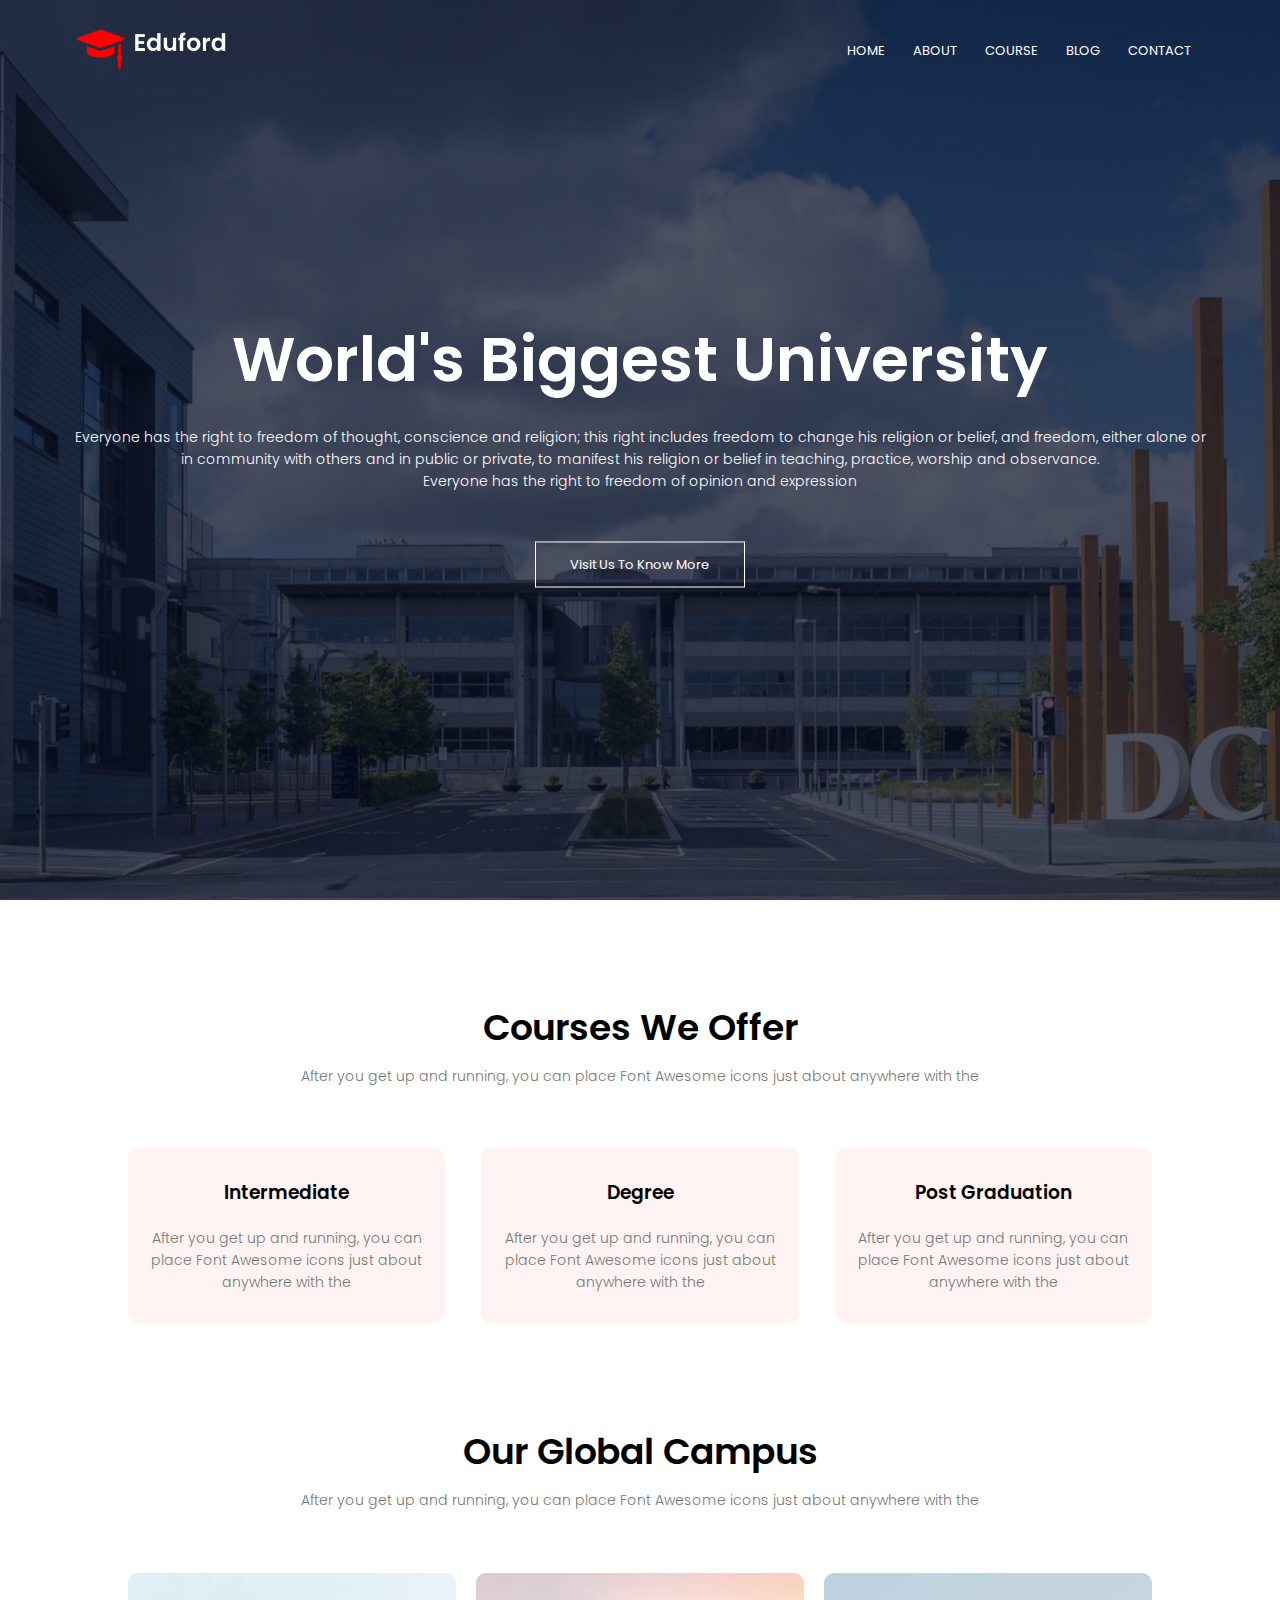
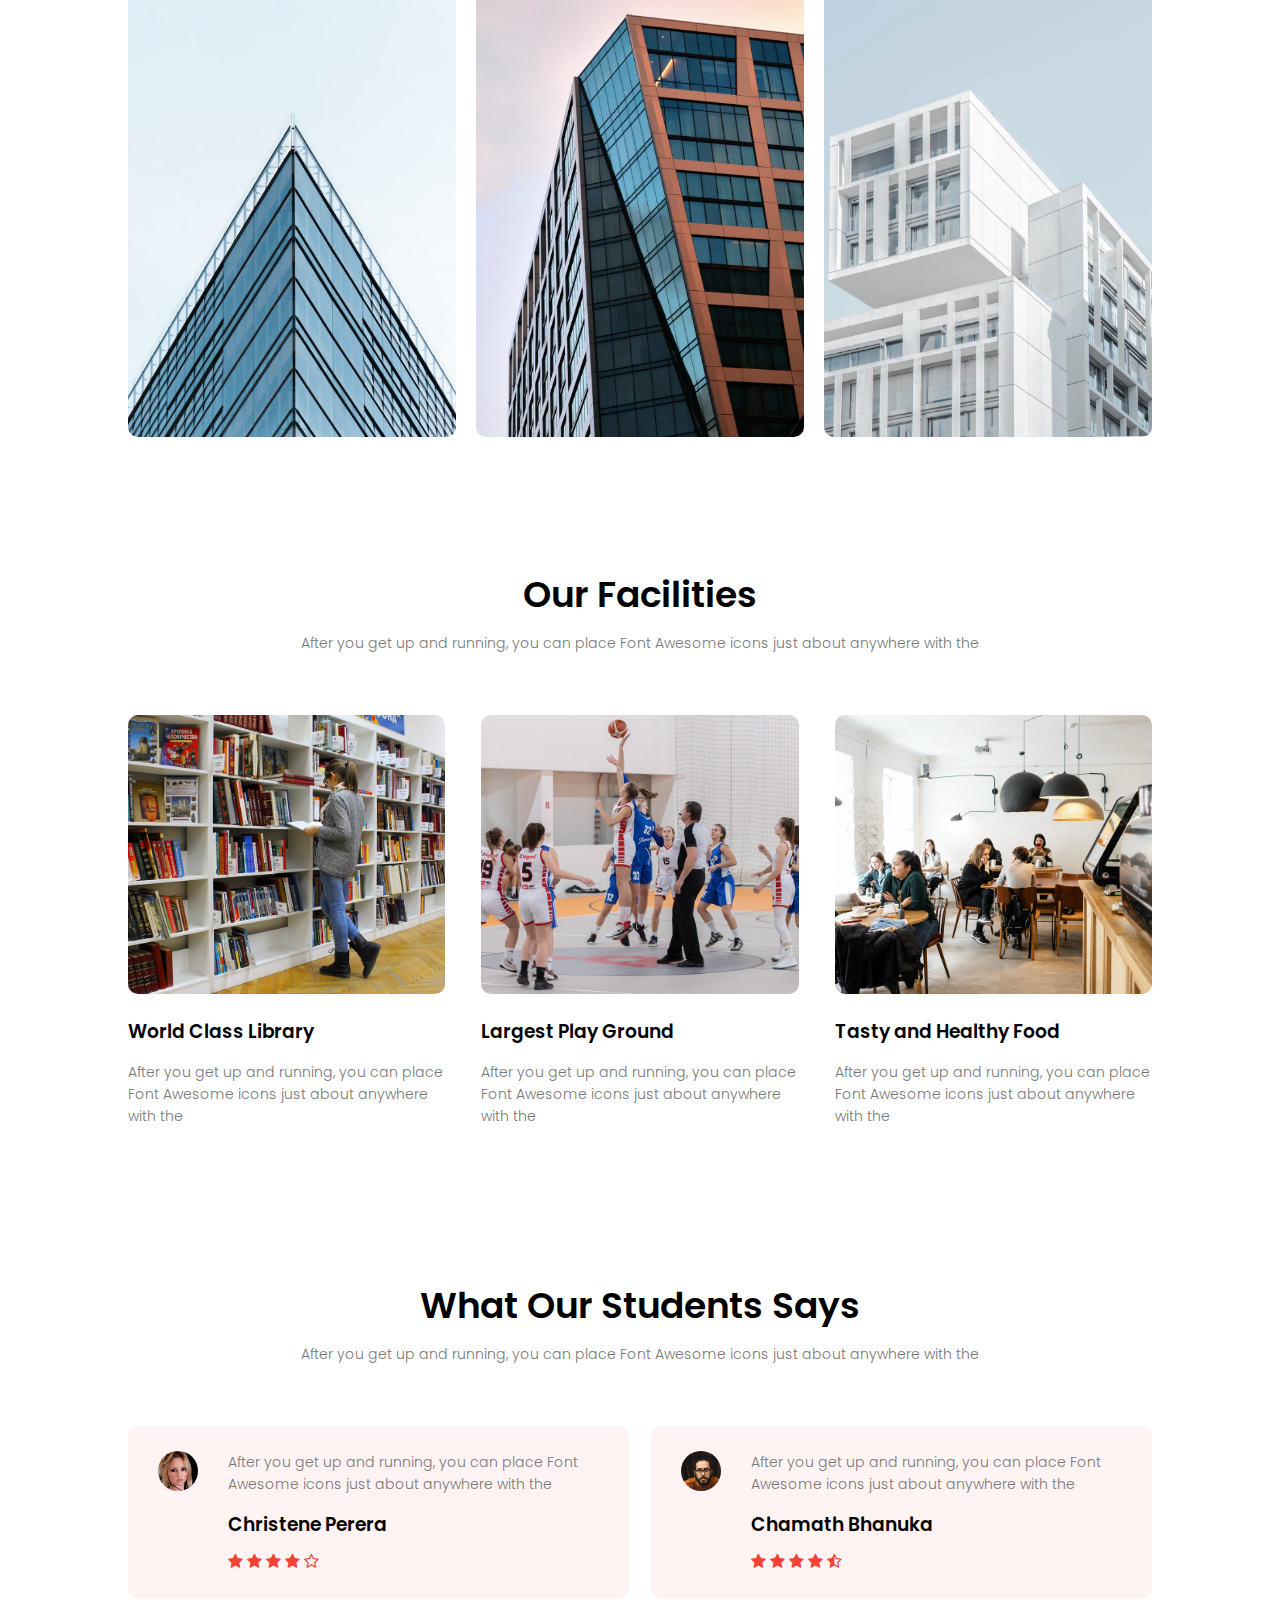
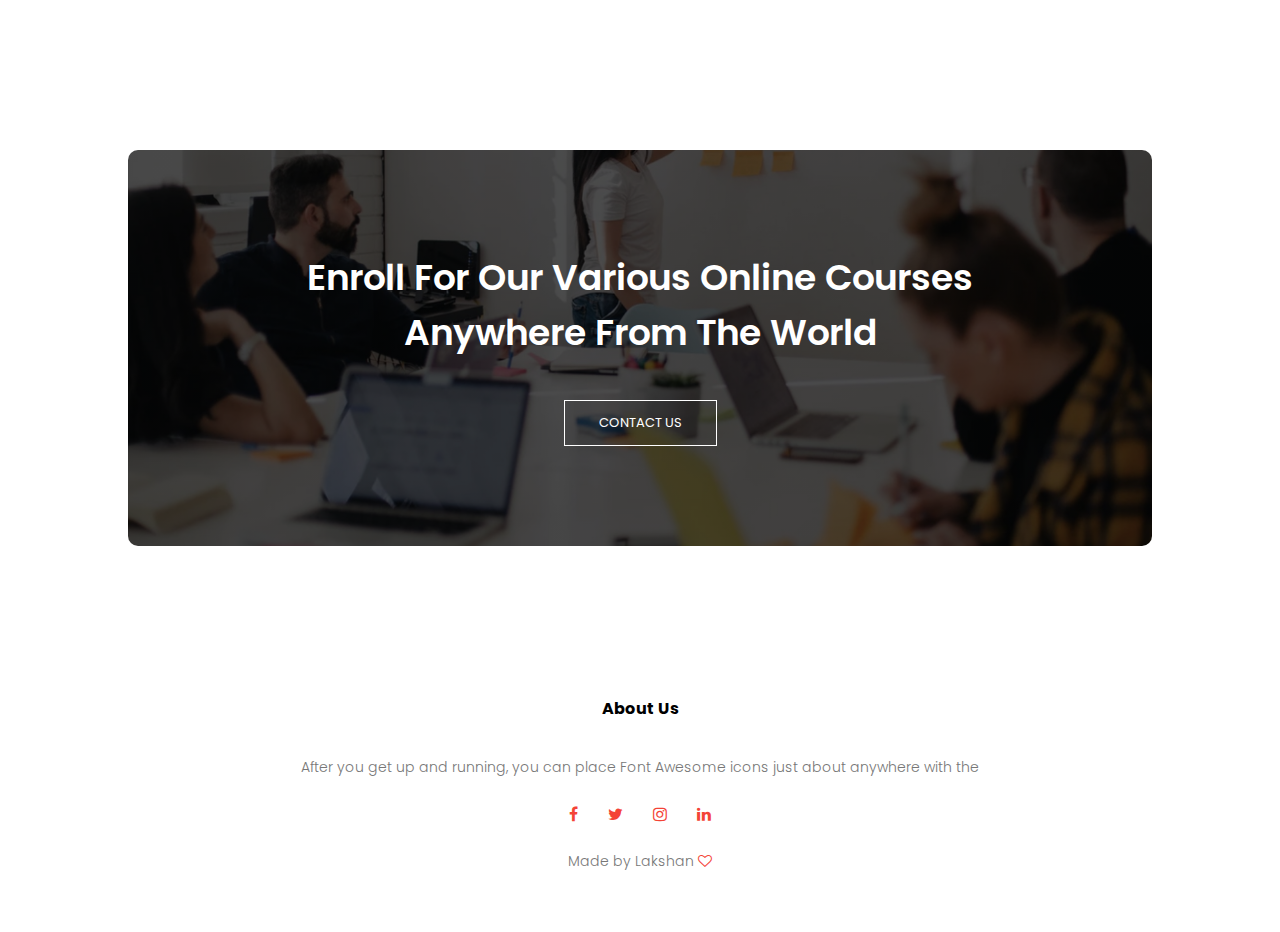
<file: index.html>
<!DOCTYPE html>
<html>
<head>

	<meata name ="viewport" content="with=device-width, initial-scale=1.0">
	<title>University Website Design - Easy Tutorials</title>
	<link rel="stylesheet" href="style.css">
	
	<link rel="preconnect" href="https://fonts.googleapis.com"><link rel="preconnect" href="https://fonts.gstatic.com" crossorigin><link href="https://fonts.googleapis.com/css2?family=Poppins:wght@100;200;300;400;600;700&display=swap" rel="stylesheet">
	
	<!---<link rel ="stylesheet" href="https://cdn.jsdelivr.net/npm/@fortawesome/fontawesome-free@6.2.1/css/fontawesome.min.css">--->
	
	<link rel="stylesheet" href="https://cdnjs.cloudflare.com/ajax/libs/font-awesome/4.7.0/css/font-awesome.min.css">
</head>
<body>

	<section class="header">
	
		<nav>
			
			<a href="index.html"><img src="images/logo.png"></a>
			<div class ="nav-links" id="navLinks">
			
			<i class="fa fa-times" onclick="hidemenu()" ></i>

				
				<ul>
				
					<li><a href="index.html">HOME</a></li>
					<li><a href="about.html">ABOUT</a></li>
					<li><a href="course.html">COURSE</a></li>
					<li><a href="blog.html">BLOG</a></li>
					<li><a href="contact.html">CONTACT</a></li>
				</ul>
			
			</div>
			
			<li class="fa fa-bars" onclick="showmenu()"></i>
			
			</nav>
			
			<div class="text-box">
			
				<h1>World's Biggest University</h1>
				<p>Everyone has the right to freedom of thought, conscience and religion; 
				this right includes freedom to change his religion or belief, and freedom, 
				either alone or in community with others and in public or private, 
				to manifest his religion or belief in teaching, practice, worship and observance. 
				<br>Everyone has the right to freedom of opinion and expression
				</p>
				
				<a href="" class="hero-btn">Visit Us To Know More</a>
			</div>
			
			

			
		
		
	</section>
	
<!------Course------->

<section class="course">

	<h1>Courses We Offer</h1>
	
	<p>After you get up and running, you can place Font Awesome icons just about anywhere with the</p>
	
	<div class="row">
		<div class ="course-col">
		
			<h3>Intermediate</h3>
			<p>After you get up and running, you can place Font Awesome icons just about anywhere with the</p>
		</div>
		
		<div class ="course-col">
		
			<h3>Degree</h3>
			<p>After you get up and running, you can place Font Awesome icons just about anywhere with the</p>
		</div>
		
		<div class ="course-col">
		
			<h3>Post Graduation</h3>
			<p>After you get up and running, you can place Font Awesome icons just about anywhere with the</p>
		</div>
		
	</div>

</section>	

<!---Campus------>

<section class="campus">

	<h1>Our Global Campus</h1>
	<p>After you get up and running, you can place Font Awesome icons just about anywhere with the</p>
	
	<div class="row">
		
		<div class="campus-col">
		
			<img src="images/london.png">
			
			<div class="layer">
			
				<h3>LONDON</h3>
			</div>
		</div>
		
		<div class="campus-col">
		
			<img src="images/newyork.png">
			
			<div class="layer">
			
				<h3>NewYork</h3>
			</div>
		</div>
		
		<div class="campus-col">
		
			<img src="images/washington.png">
			
			<div class="layer">
			
				<h3>WASHIGTON</h3>
			</div>
		</div>
		
	
	</div>


</section>

<!------Facilities------->

<section class="facilities">

	<h1>Our Facilities</h1>
	<p>After you get up and running, you can place Font Awesome icons just about anywhere with the</p>
	
	<div class="row">
		
		<div class="facilities-col">
		
			<img src="images/library.png">
			<h3>World Class Library</h3>
			<p>After you get up and running, you can place Font Awesome icons just about anywhere with the</p>
	
		</div>
		
		<div class="facilities-col">
		
			<img src="images/basketball.png">
			<h3>Largest Play Ground</h3>
			<p>After you get up and running, you can place Font Awesome icons just about anywhere with the</p>
	
		</div>
		
		<div class="facilities-col">
		
			<img src="images/cafeteria.png">
			<h3>Tasty and Healthy Food</h3>
			<p>After you get up and running, you can place Font Awesome icons just about anywhere with the</p>
	
		</div>
	</div>
	

</section>


<!----testimonials------->

<section class="testimonials">
	
	<h1>What Our Students Says</h1>
	<p>After you get up and running, you can place Font Awesome icons just about anywhere with the</p>

	<div class="row">
	
		<div class="testimonials-col">
		
			<img src="images/user1.jpg">
			<div>
			
				<p>After you get up and running, you can place Font Awesome icons just about anywhere with the</p>
				<h3>Christene Perera</h3>
				<i class="fa fa-star"></i>
				<i class="fa fa-star"></i>
				<i class="fa fa-star"></i>
				<i class="fa fa-star"></i>
				<i class="fa fa-star-o"></i>
				
				

			
			</div>
		
		</div>
		
		
		<div class="testimonials-col">
		
			<img src="images/user2.jpg">
			<div>
			
				<p>After you get up and running, you can place Font Awesome icons just about anywhere with the</p>
				<h3>Chamath Bhanuka</h3>
				<i class="fa fa-star"></i>
				<i class="fa fa-star"></i>
				<i class="fa fa-star"></i>
				<i class="fa fa-star"></i>
				<i class="fa fa-star-half-o"></i>

			
			</div>
		
		</div>
	</div>


</section>


<!----Call To Action-------->

<section class="cta">

	<h1>Enroll For Our Various Online Courses<br> Anywhere From The World</h1>
	<a href="" class="hero-btn">CONTACT US</a>
</section>


<!----Footer---->

<section class="footer">

	<h4>About Us</h4>
	<p>After you get up and running, you can place Font Awesome icons just about anywhere with the</p>

	<div class="icons">
	
		<i class="fa fa-facebook"></i>
		<i class="fa fa-twitter"></i>
		<i class="fa fa-instagram"></i>
		<i class="fa fa-linkedin"></i>
		
	
	</div>
	
	<p>Made by Lakshan <i class="fa fa-heart-o"></i> <p> 
</section>
<!-------JavaScript for Toggle Menu------>
<script>

	var navLinks= document.getElementById("navLinks");
	
	function showMenu(){
		
		navLinks.style.right="0";
	}
	
	function hideMenu(){
	
		navLinks.style.right="-200px";
	
	}
</script>

</body>

</html>
</file>
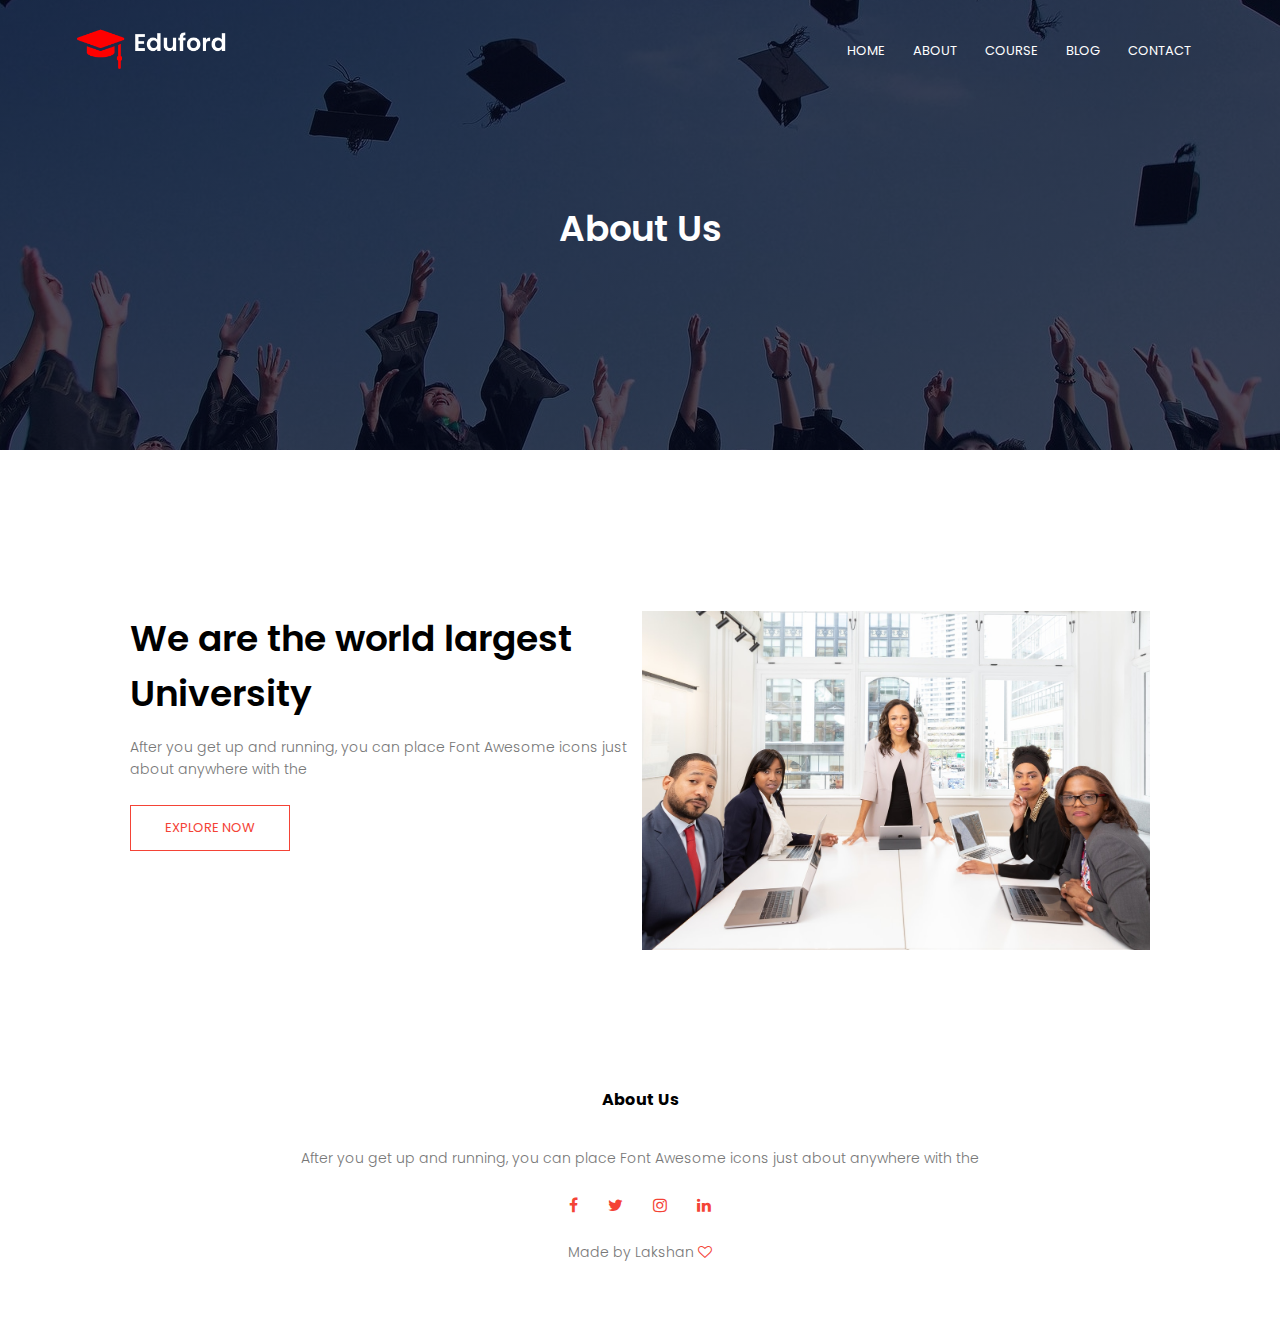
<file: about.html>
<!DOCTYPE html>
<html>
<head>

	<meata name ="viewport" content="with=device-width, initial-scale=1.0">
	<title>University Website Design - Easy Tutorials</title>
	<link rel="stylesheet" href="style.css">
	
	<link rel="preconnect" href="https://fonts.googleapis.com"><link rel="preconnect" href="https://fonts.gstatic.com" crossorigin><link href="https://fonts.googleapis.com/css2?family=Poppins:wght@100;200;300;400;600;700&display=swap" rel="stylesheet">
	
	<!---<link rel ="stylesheet" href="https://cdn.jsdelivr.net/npm/@fortawesome/fontawesome-free@6.2.1/css/fontawesome.min.css">--->
	
	<link rel="stylesheet" href="https://cdnjs.cloudflare.com/ajax/libs/font-awesome/4.7.0/css/font-awesome.min.css">
</head>
<body>

	<section class="sub-header">
	
		<nav>
			
			<a href="index.html"><img src="images/logo.png"></a>
			<div class ="nav-links" id="navLinks">
			
			<i class="fa fa-times" onclick="hidemenu()" ></i>

				
				<ul>
				
					<li><a href="index.html">HOME</a></li>
					<li><a href="about.html">ABOUT</a></li>
					<li><a href="course.html">COURSE</a></li>
					<li><a href="blog.html">BLOG</a></li>
					<li><a href="contact.html">CONTACT</a></li>
				</ul>
			
			<div>
			
			<li class="fa fa-bars" onclick="showmenu()"></i>
			
			</nav>
			
			<h1>About Us</h1>
			
			

			
		
		
	</section>
	
<!-----About Us Content----->

<section class="about-us">

	<div class="row">
	
		<div class="about-col">
		
			<h1>We are the world largest University</h1>
			<p>After you get up and running, you can place Font Awesome icons just about anywhere with the</p>
			<a href="" class="hero-btn red-btn">EXPLORE NOW</a>
		
		</div>
		<div class="about-col">
		
			<img src="images/about.jpg">
			
		</div>
	
	</div>

</section>




<!----Footer---->

<section class="footer">

	<h4>About Us</h4>
	<p>After you get up and running, you can place Font Awesome icons just about anywhere with the</p>

	<div class="icons">
	
		<i class="fa fa-facebook"></i>
		<i class="fa fa-twitter"></i>
		<i class="fa fa-instagram"></i>
		<i class="fa fa-linkedin"></i>
		
	
	</div>
	
	<p>Made by Lakshan <i class="fa fa-heart-o"></i> <p> 
</section>
<!-------JavaScript for Toggle Menu------>
<script>

	var navLinks= document.getElementById("navLinks");
	
	function showMenu(){
		
		navLinks.style.right="0";
	}
	
	function hideMenu(){
	
		navLinks.style.right="-200px";
	
	}
</script>

</body>

</html>
</file>
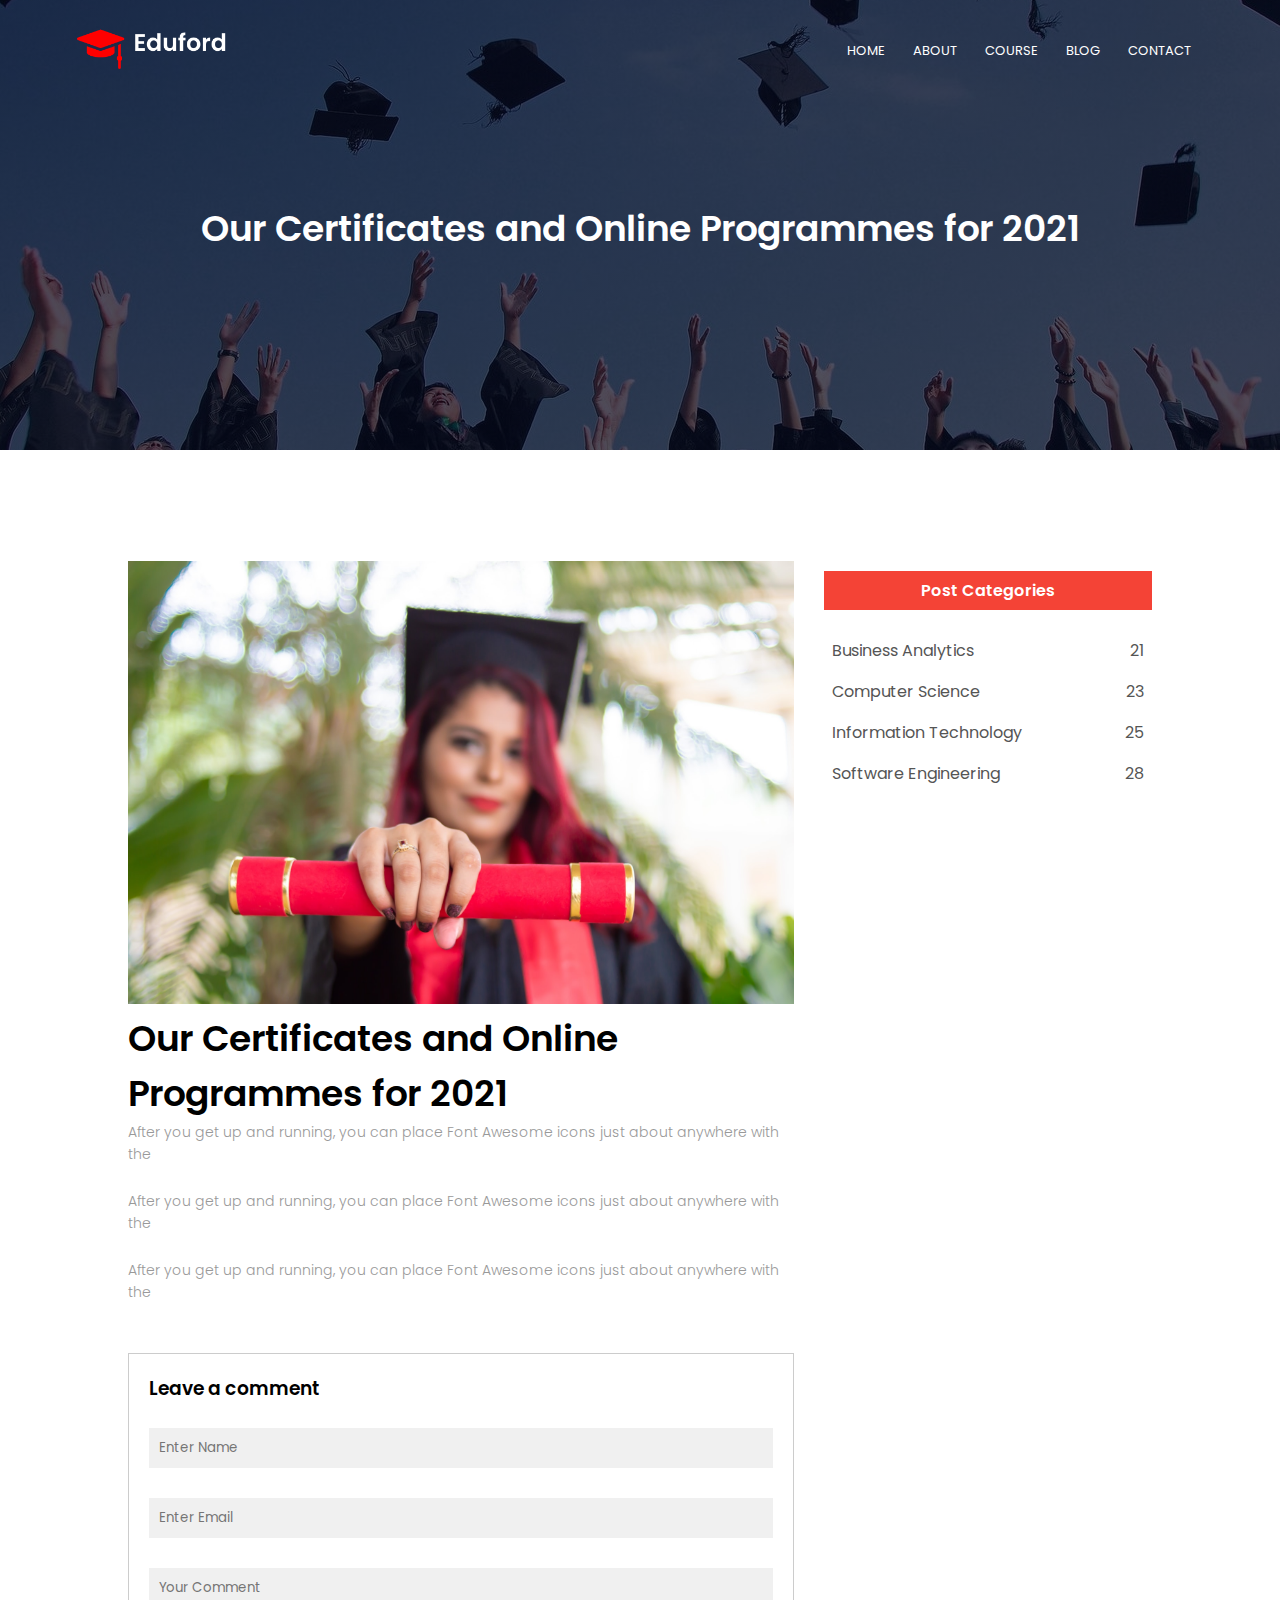
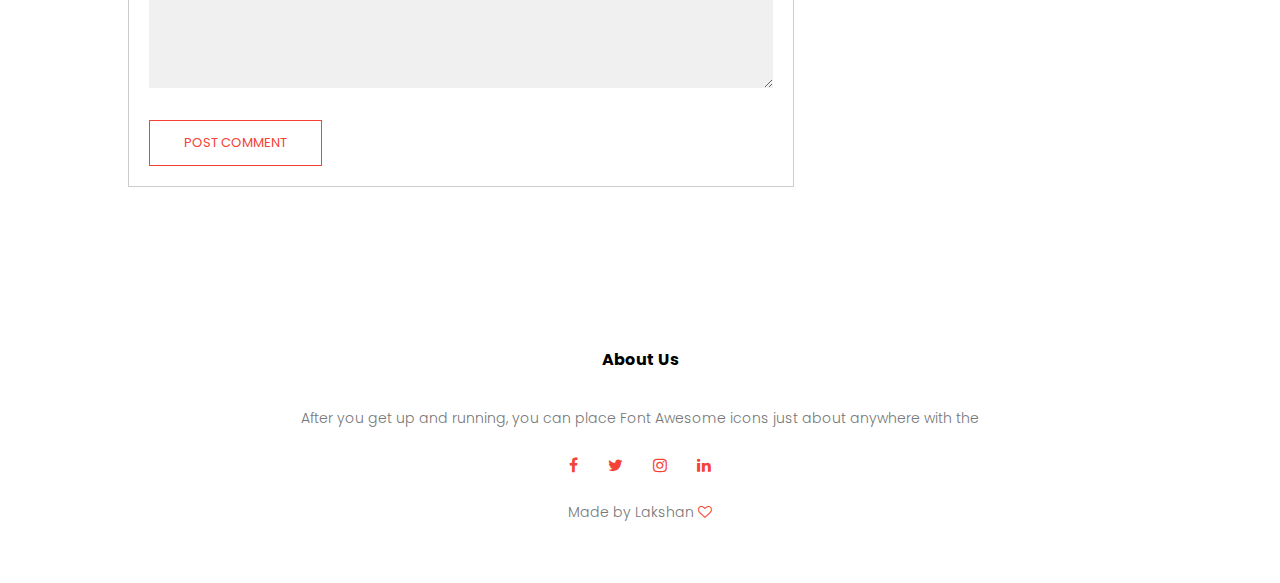
<file: blog.html>
<!DOCTYPE html>
<html>
<head>

	<meata name ="viewport" content="with=device-width, initial-scale=1.0">
	<title>University Website Design - Easy Tutorials</title>
	<link rel="stylesheet" href="style.css">
	
	<link rel="preconnect" href="https://fonts.googleapis.com"><link rel="preconnect" href="https://fonts.gstatic.com" crossorigin><link href="https://fonts.googleapis.com/css2?family=Poppins:wght@100;200;300;400;600;700&display=swap" rel="stylesheet">
	
	<!---<link rel ="stylesheet" href="https://cdn.jsdelivr.net/npm/@fortawesome/fontawesome-free@6.2.1/css/fontawesome.min.css">--->
	
	<link rel="stylesheet" href="https://cdnjs.cloudflare.com/ajax/libs/font-awesome/4.7.0/css/font-awesome.min.css">
</head>
<body>

	<section class="sub-header">
	
		<nav>
			
			<a href="index.html"><img src="images/logo.png"></a>
			<div class ="nav-links" id="navLinks">
			
			<i class="fa fa-times" onclick="hidemenu()" ></i>

				
				<ul>
				
					<li><a href="index.html">HOME</a></li>
					<li><a href="about.html">ABOUT</a></li>
					<li><a href="course.html">COURSE</a></li>
					<li><a href="blog.html">BLOG</a></li>
					<li><a href="contact.html">CONTACT</a></li>
				</ul>
			
			<div>
			
			<li class="fa fa-bars" onclick="showmenu()"></i>
			
			</nav>
			
			<h1>Our Certificates and Online Programmes for 2021</h1>
			
			

			
		
		
	</section>
	
<!-----Course----->


<!-----Blog Page Content-------->

<section class="blog-content">

	<div class="row">
	
		<div class="blog-left">
		
			<img src="images/certificate.jpg">
			<h1>Our Certificates and Online Programmes for 2021</h1>
			<p>After you get up and running, you can place Font Awesome icons just about anywhere with the</p>
			<br>
			<p>After you get up and running, you can place Font Awesome icons just about anywhere with the</p>
			<br>
			<p>After you get up and running, you can place Font Awesome icons just about anywhere with the</p>
			
			<div class="comment-box">
			
				<h3>Leave a comment</h3>
				
				<form class="comment-form">
				
					<input type="text" placeholder="Enter Name">
					<input type="email" placeholder="Enter Email">
					<textarea rows="5" placeholder="Your Comment"></textarea>
					<button type="submit" class="hero-btn red-btn">POST COMMENT</button>
					
					
				</form>
			
			</div>
		</div>
		<div class="blog-right">
		
			<h3>Post Categories</h3>
			
			<div>
			
				<span>Business Analytics</span>
				<span>21</span>
			</div>
			
			<div>
			
				<span>Computer Science</span>
				<span>23</span>
			</div>
			
			<div>
			
				<span>Information Technology</span>
				<span>25</span>
			</div>
			
			<div>
			
				<span>Software Engineering</span>
				<span>28</span>
			</div>
		
		</div>
	
	</div>

</section>






<!----Footer---->

<section class="footer">

	<h4>About Us</h4>
	<p>After you get up and running, you can place Font Awesome icons just about anywhere with the</p>

	<div class="icons">
	
		<i class="fa fa-facebook"></i>
		<i class="fa fa-twitter"></i>
		<i class="fa fa-instagram"></i>
		<i class="fa fa-linkedin"></i>
		
	
	</div>
	
	<p>Made by Lakshan <i class="fa fa-heart-o"></i> <p> 
</section>
<!-------JavaScript for Toggle Menu------>
<script>

	var navLinks= document.getElementById("navLinks");
	
	function showMenu(){
		
		navLinks.style.right="0";
	}
	
	function hideMenu(){
	
		navLinks.style.right="-200px";
	
	}
</script>

</body>

</html>
</file>
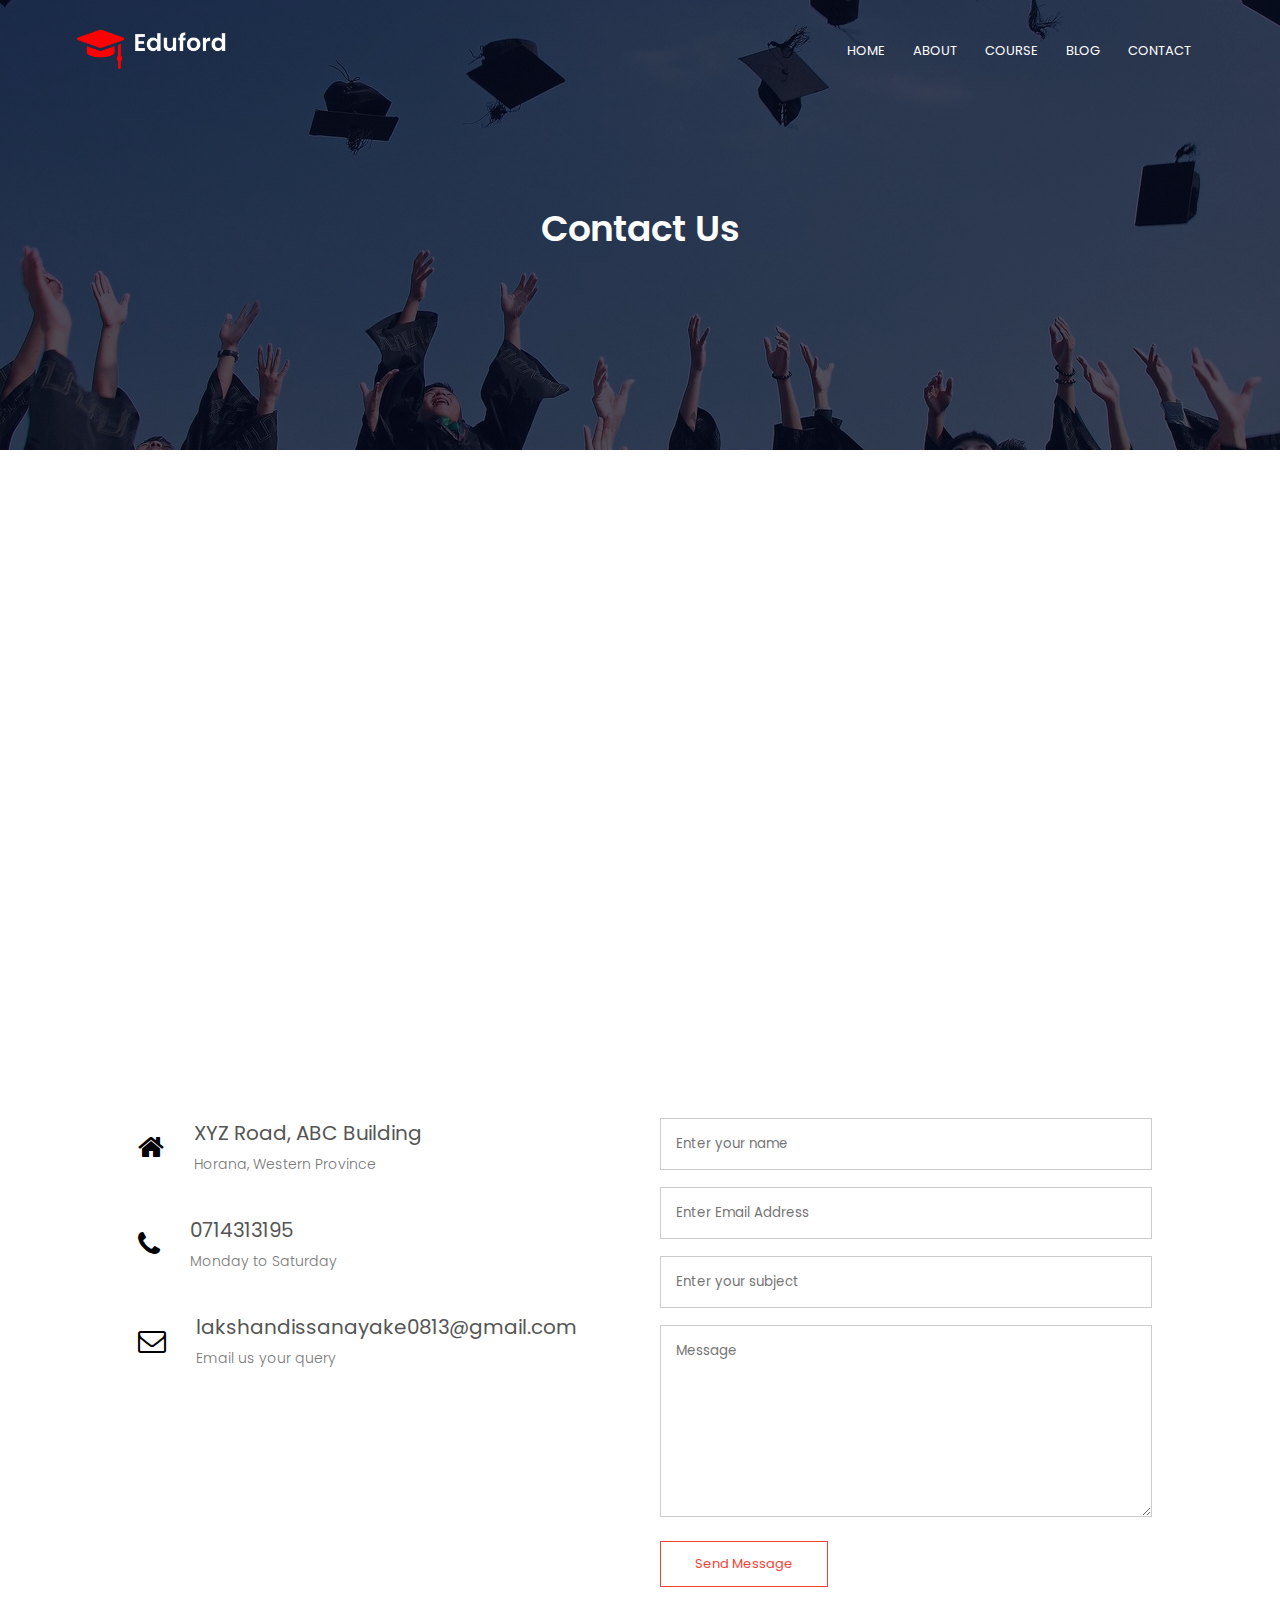
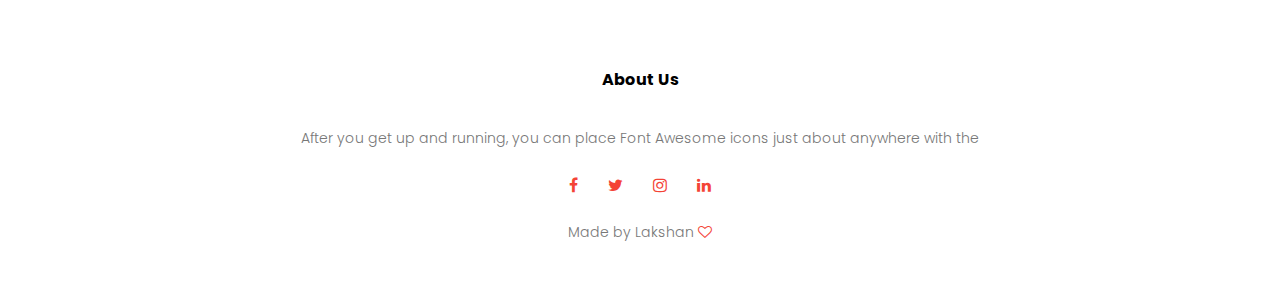
<file: contact.html>
<!DOCTYPE html>
<html>
<head>

	<meata name ="viewport" content="with=device-width, initial-scale=1.0">
	<title>University Website Design - Easy Tutorials</title>
	<link rel="stylesheet" href="style.css">
	
	<link rel="preconnect" href="https://fonts.googleapis.com"><link rel="preconnect" href="https://fonts.gstatic.com" crossorigin><link href="https://fonts.googleapis.com/css2?family=Poppins:wght@100;200;300;400;600;700&display=swap" rel="stylesheet">
	
	<!---<link rel ="stylesheet" href="https://cdn.jsdelivr.net/npm/@fortawesome/fontawesome-free@6.2.1/css/fontawesome.min.css">--->
	
	<link rel="stylesheet" href="https://cdnjs.cloudflare.com/ajax/libs/font-awesome/4.7.0/css/font-awesome.min.css">
</head>
<body>

	<section class="sub-header">
	
		<nav>
			
			<a href="index.html"><img src="images/logo.png"></a>
			<div class ="nav-links" id="navLinks">
			
			<i class="fa fa-times" onclick="hidemenu()" ></i>

				
				<ul>
				
					<li><a href="index.html">HOME</a></li>
					<li><a href="about.html">ABOUT</a></li>
					<li><a href="course.html">COURSE</a></li>
					<li><a href="blog.html">BLOG</a></li>
					<li><a href="contact.html">CONTACT</a></li>
				</ul>
			
			<div>
			
			<li class="fa fa-bars" onclick="showmenu()"></i>
			
			</nav>
			
			<h1>Contact Us</h1>
			
			

			
		
		
	</section>
	
<!-----Contact Us Content----->

<section class="location">


	<iframe src="https://www.google.com/maps/embed?pb=!1m18!1m12!1m3!1d3962.471825120684!2d80.07817521419396!3d6.712128722805281!2m3!1f0!2f0!3f0!3m2!1i1024!2i768!4f13.1!3m3!1m2!1s0x3ae24b3f59f8dfaf%3A0x77e2606a05dc8e2e!2s11th%20Ln%2C%20Horana!5e0!3m2!1sen!2slk!4v1673349145531!5m2!1sen!2slk" width="600" height="450" style="border:0;" allowfullscreen="" loading="lazy" referrerpolicy="no-referrer-when-downgrade"></iframe>

	


</section>


<section class="contact-us">

	<div class="row">
	
		<div class="contact-col">
		
		<div>	
				<i class="fa fa-home"></i>
			
				<span>
				
					<h5>XYZ Road, ABC Building</h5>
					<p>Horana, Western Province</p>
			
				</span>
		</div>


		<div>	
				<i class="fa fa-phone"></i>
			
				<span>
				
					<h5>0714313195</h5>
					<p>Monday to Saturday</p>
			
				</span>
		</div>


		<div>	
				<i class="fa fa-envelope-o"></i>
			
				<span>
				
					<h5>lakshandissanayake0813@gmail.com</h5>
					<p>Email us your query</p>
			
				</span>
		</div>	
			
			
		
		</div>
		<div class="contact-col">
		
			<form action="form-handler.php" method="post">
				
				<input type="text" name="name" placeholder="Enter your name" required>
				<input type="email" name="email"  placeholder="Enter Email Address" required>
				<input type="text" name="subject" placeholder="Enter your subject" required>
				<textarea rows="8" name="message"  placeholder="Message" required></textarea>
				<button type="submit" class="hero-btn red-btn">Send Message</button>
			
			</form>
			
		
		</div>
	
	</div>

</section>




<!----Footer---->

<section class="footer">

	<h4>About Us</h4>
	<p>After you get up and running, you can place Font Awesome icons just about anywhere with the</p>

	<div class="icons">
	
		<i class="fa fa-facebook"></i>
		<i class="fa fa-twitter"></i>
		<i class="fa fa-instagram"></i>
		<i class="fa fa-linkedin"></i>
		
	
	</div>
	
	<p>Made by Lakshan <i class="fa fa-heart-o"></i> <p> 
</section>
<!-------JavaScript for Toggle Menu------>
<script>

	var navLinks= document.getElementById("navLinks");
	
	function showMenu(){
		
		navLinks.style.right="0";
	}
	
	function hideMenu(){
	
		navLinks.style.right="-200px";
	
	}
</script>

</body>

</html>
</file>
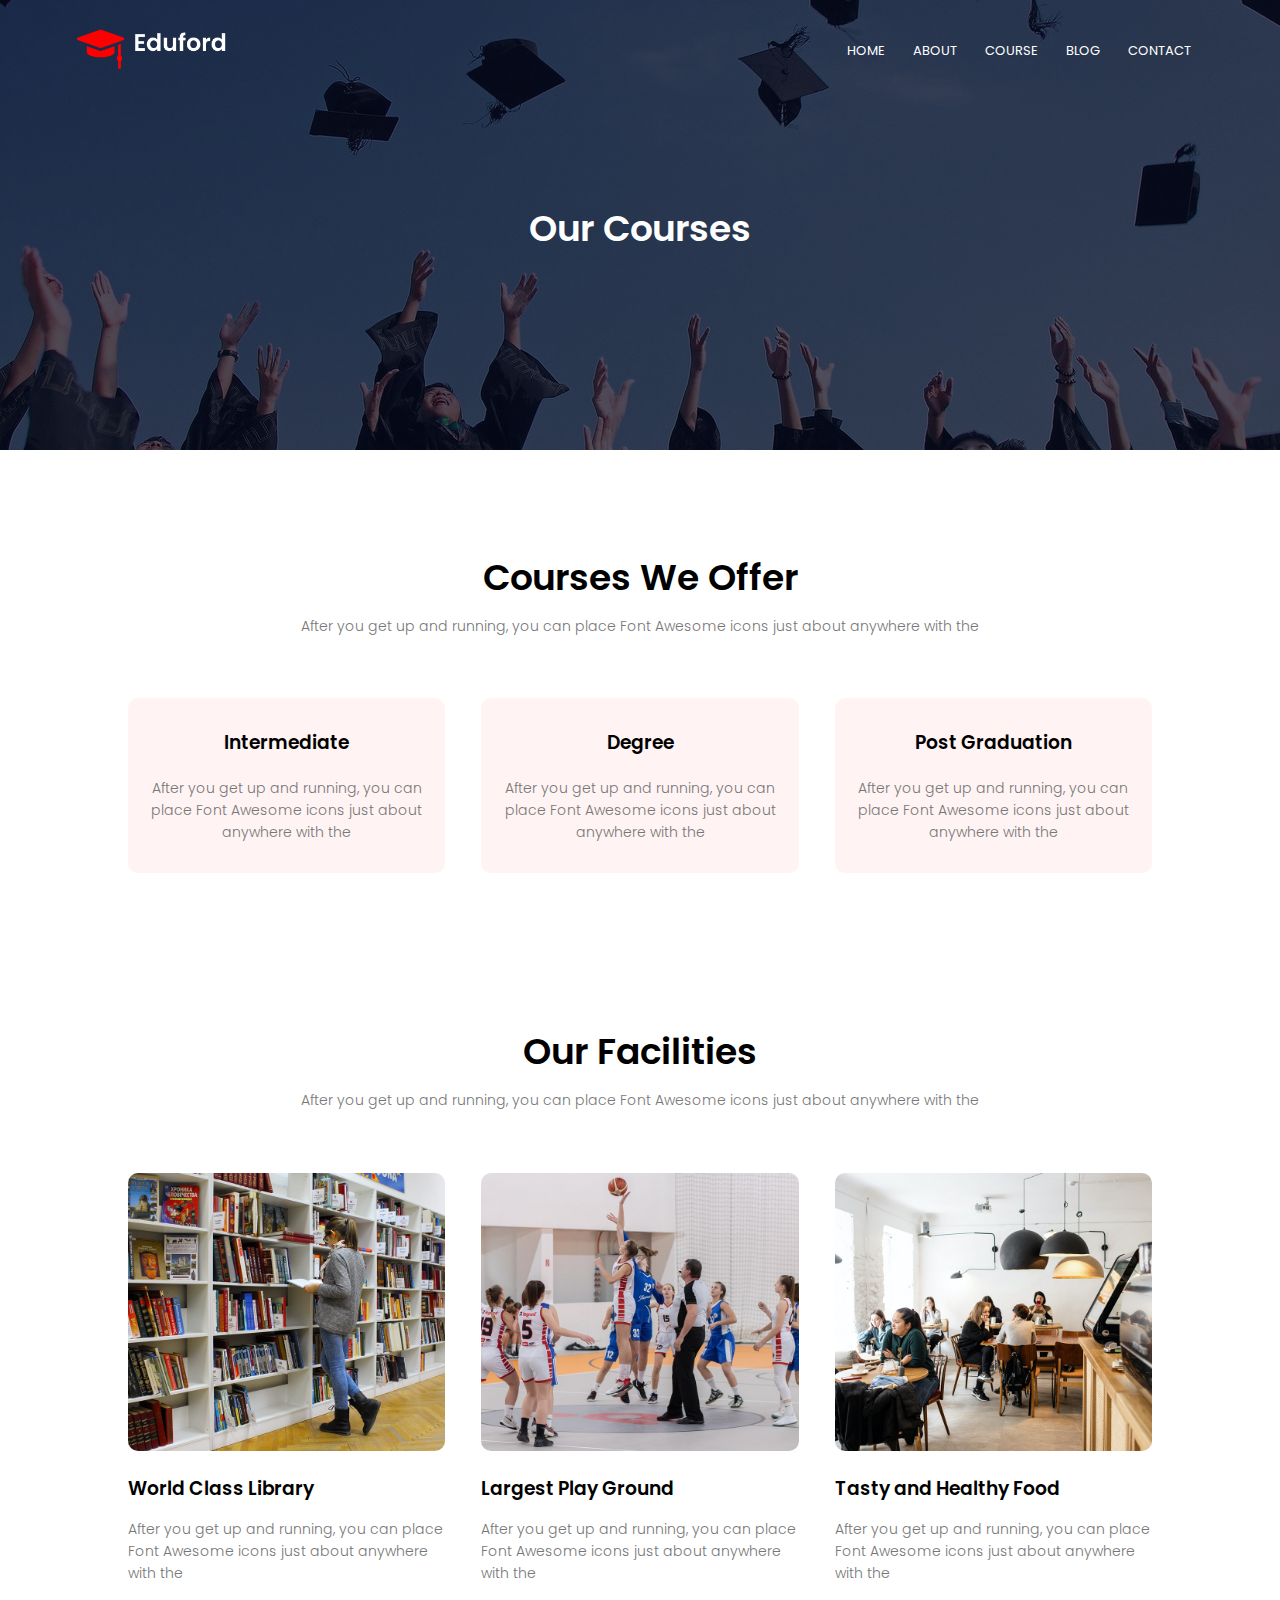
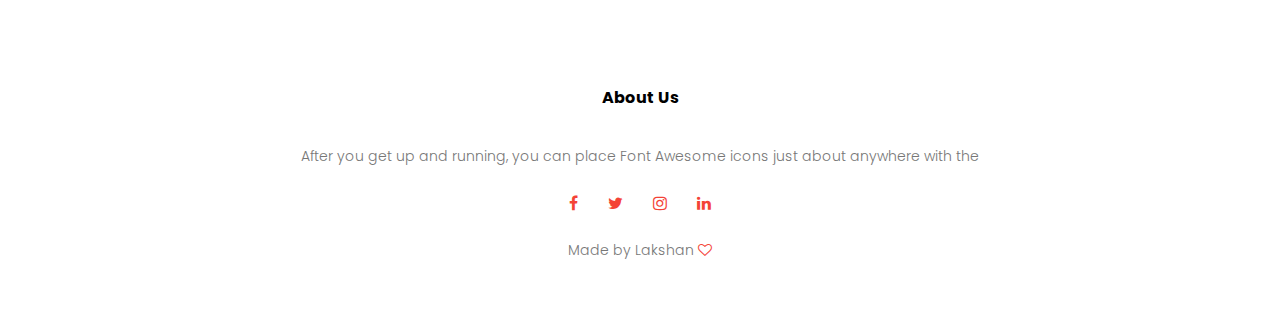
<file: course.html>
<!DOCTYPE html>
<html>
<head>

	<meata name ="viewport" content="with=device-width, initial-scale=1.0">
	<title>University Website Design - Easy Tutorials</title>
	<link rel="stylesheet" href="style.css">
	
	<link rel="preconnect" href="https://fonts.googleapis.com"><link rel="preconnect" href="https://fonts.gstatic.com" crossorigin><link href="https://fonts.googleapis.com/css2?family=Poppins:wght@100;200;300;400;600;700&display=swap" rel="stylesheet">
	
	<!---<link rel ="stylesheet" href="https://cdn.jsdelivr.net/npm/@fortawesome/fontawesome-free@6.2.1/css/fontawesome.min.css">--->
	
	<link rel="stylesheet" href="https://cdnjs.cloudflare.com/ajax/libs/font-awesome/4.7.0/css/font-awesome.min.css">
</head>
<body>

	<section class="sub-header">
	
		<nav>
			
			<a href="index.html"><img src="images/logo.png"></a>
			<div class ="nav-links" id="navLinks">
			
			<i class="fa fa-times" onclick="hidemenu()" ></i>

				
				<ul>
				
					<li><a href="index.html">HOME</a></li>
					<li><a href="about.html">ABOUT</a></li>
					<li><a href="course.html">COURSE</a></li>
					<li><a href="blog.html">BLOG</a></li>
					<li><a href="contact.html">CONTACT</a></li>
				</ul>
			
			<div>
			
			<li class="fa fa-bars" onclick="showmenu()"></i>
			
			</nav>
			
			<h1>Our Courses</h1>
			
			

			
		
		
	</section>
	
<!-----Course----->

<section class="course">

	<h1>Courses We Offer</h1>
	
	<p>After you get up and running, you can place Font Awesome icons just about anywhere with the</p>
	
	<div class="row">
		<div class ="course-col">
		
			<h3>Intermediate</h3>
			<p>After you get up and running, you can place Font Awesome icons just about anywhere with the</p>
		</div>
		
		<div class ="course-col">
		
			<h3>Degree</h3>
			<p>After you get up and running, you can place Font Awesome icons just about anywhere with the</p>
		</div>
		
		<div class ="course-col">
		
			<h3>Post Graduation</h3>
			<p>After you get up and running, you can place Font Awesome icons just about anywhere with the</p>
		</div>
		
	</div>

</section>	

<!-----Facilities-------->

<section class="facilities">

	<h1>Our Facilities</h1>
	<p>After you get up and running, you can place Font Awesome icons just about anywhere with the</p>
	
	<div class="row">
		
		<div class="facilities-col">
		
			<img src="images/library.png">
			<h3>World Class Library</h3>
			<p>After you get up and running, you can place Font Awesome icons just about anywhere with the</p>
	
		</div>
		
		<div class="facilities-col">
		
			<img src="images/basketball.png">
			<h3>Largest Play Ground</h3>
			<p>After you get up and running, you can place Font Awesome icons just about anywhere with the</p>
	
		</div>
		
		<div class="facilities-col">
		
			<img src="images/cafeteria.png">
			<h3>Tasty and Healthy Food</h3>
			<p>After you get up and running, you can place Font Awesome icons just about anywhere with the</p>
	
		</div>
	</div>
	

</section>





<!----Footer---->

<section class="footer">

	<h4>About Us</h4>
	<p>After you get up and running, you can place Font Awesome icons just about anywhere with the</p>

	<div class="icons">
	
		<i class="fa fa-facebook"></i>
		<i class="fa fa-twitter"></i>
		<i class="fa fa-instagram"></i>
		<i class="fa fa-linkedin"></i>
		
	
	</div>
	
	<p>Made by Lakshan <i class="fa fa-heart-o"></i> <p> 
</section>
<!-------JavaScript for Toggle Menu------>
<script>

	var navLinks= document.getElementById("navLinks");
	
	function showMenu(){
		
		navLinks.style.right="0";
	}
	
	function hideMenu(){
	
		navLinks.style.right="-200px";
	
	}
</script>

</body>

</html>
</file>
<file: style.css>
*{
	
	margin: 0;
	padding: 0;
	font-family: 'Poppins', sans-serif;
	
}

.header{
	
	min-height:100vh;
	width:100%;
	background-image:linear-gradient(rgba(4,9,30,0.7), rgba(4,9,30,0.7)),url(images/banner.png);
	background-position: center;
	background-size:cover;
	position:relative;
}

nav{
	
	display:flex;
	padding:2% 6%;
	justify-content:space-between;
	align-items:center;
	
}

nav img{
	
	width:150px;
	
}

.nav-links{
	
	flex:1;
	text-align:right;
}

.nav-links ul li{
	
	list-style:none;
	display:inline-block;
	padding:8px 12px;
	position:relative;
}

.nav-links ul li a{
	
	color: #fff;
	text-decoration:none;
	font-size:13px;
}

.nav-links ul li::after{
	
	content:'';
	width: 0%;
	height:2px;
	background:#f44336;
	display:block;
	margin:auto;
	transition:0.5s;
}

.nav-links ul li:hover::after{
	
	width:100%;
	
}

.text-box{
	
	width:90%;
	color:#fff;
	position:absolute;
	top:50%;
	left:50%;
	transform:translate(-50%, -50%);
	text-align:center;
	
}

.text-box h1{
	
	font-size: 62px;
	
}

.text-box p{
	
	margin:10px 0 40px;
	font-size:14px;
	color:#fff;
}

.hero-btn{
	
	display:inline-block;
	text-decoration:none;
	color:#fff;
	border:1px solid #fff;
	padding:12px 34px;
	font-size:13px;
	background:transparent;
	position:relative;
	cursor:pointer;
}

.hero-btn:hover{
	
	border:1px solid #f44336;
	background:#f44336;
}

nav .fa{
	
	display:none;
}

@media(max-width: 700px){
	
	.text-box h1{
	
	font-size: 20px;
	}
	
	.nav-links ul li{
		
		display:block;
	}
	
	.nav-links{
		
		position:fixed;
		background:#f44336;
		height:100vh;
		width:200px;
		top:0;
		right:-200px;
		text-align:left;
		z-index:2;
		transition:1s;
		
		nav .fa{
			
			display:block;
			color:#fff;
			margin:10px;
			font-size:22px;
			cursor:pointer;
			
		}
		
		.nav-links ul{
			
			padding:30px;
			
		}
	}
	

}

/* ---course----*/

.course{
	
	
	width:80%;
	margin:auto;
	text-align:center;
	padding-top:100px;
}

h1{
	
	font-size:36px;
	font-weight:600;
}

p{
	
	color:#777;
	font-size:14px;
	font-weight:300;
	line-height:22px;
	padding:10px;
}

.row{
	
	margin-top:5%;
	display:flex;
	justify-content:space-between;
}

.course-col{
	
	flex-basis:31%;
	background:#fff3f3;
	border-radius:10px;
	margin-bottom:5%;
	padding:20px 12px;
	box-sizing:border-box;
	transition:0.5s;
	
}

h3{
	
	text-align:center;
	font-weight:600;
	margin:10px 0;
	
}

.course-col:hover{
	
	box-shadow:0 0 20px 0px rgba(0,0,0,0.2);
}

@media(max-width: 700px){
	
	.row{
		
		flex-direction:column;
	}
}

/*----Campus------*/
.campus{
	
	width:80%;
	margin:auto;
	text-align:center;
	padding-top:50px;
}

.campus-col{
	
	flex-basis:32%;
	border-radius:10px;
	margin-bottom:30px;
	position:relative;
	overflow:hidden;
}

.campus-col img{
	
	width:100%;
	display:block;
	
}

.layer{
	
	background:transparent;
	height:100%;
	width:100%;
	position:absolute;
	top:0;
	left:0;
	transition:0.5s;
}

.layer:hover{
	
	background:rgba(226,0,0,0.7);
}

.layer h3{
	
	width:100%;
	font-weight:500;
	color:#fff;
	font-size:26px;
	bottom:0;
	left:50%;
	transform:translateX(-50%);
	position:absolute;
	opacity:0;
	transition:0.5s;
	
}

.layer:hover h3{
	
	bottom:49%;
	opacity:1;
	
}

/*-----facilities------*/

.facilities{
	
	
	width:80%;
	margin:auto;
	text-align:center;
	padding-top:100px;
	
}

.facilities-col{
	
	flex-basis:31%;
	border-radius:10px;
	margin-bottom:5%;
	text-align:left;
}

.facilities-col img{
	
	width:100%;
	border-radius:10px;
}

.facilities-col p{
	
	padding:0;
}

.facilities-col h3{
	
	margin-top:16px;
	margin-bottom:15px;
	text-align:left;
}

/*------testimonials----*/

.testimonials{
	
	width:80%;
	margin:auto;
	padding-top:100px;
	text-align:center;
}

.testimonials-col{
	
	flex-basis:44%;
	border-radius:10px;
	margin-bottom:5%;
	text-align:left;
	background:#fff3f3;
	padding:25px;
	cursor:pointer;
	display:flex;
}

.testimonials-col img{
	
	height:40px;
	margin-left:5px;
	margin-right:30px;
	border-radius:50%;
	
}

.testimonials-col p{
	
	padding:0;
}

.testimonials-col h3{
	
	text-align:left;
	margin-top:15px;
	
}

.testimonials-col .fa{
	
	color:#f44336;
}

@media(max-width: 700px){
	
	
	margin-left:0px;
	margin-right:15px;
	
	
}

/*-----Call To Action----*/

.cta{
	
	margin:100px auto;
	width:80%;
	background-image:linear-gradient(rgba(0,0,0,0.7),rgba(0,0,0,0.7)), url(images/banner2.jpg);
	background-position:center;
	background-size:cover;
	border-radius:10px;
	text-align:center;
	padding:100px 0;
}

.cta h1{
	
	color:#fff;
	margin-bottom:40px;
	padding:0;
}

@media(max-width:700px){
	
	.cta h1{
		
		font-size:24px;
	}
}

/*------footer------*/

.footer{
	
	width:100%;
	text-align:center;
	padding:30px 0;
}

.footer h4{
	
	margin-bottom:25px;
	margin-top:20px;
}

.icons .fa{
	
	color:#f44336;
	margin:0 13px;
	cursor:pointer;
	padding:18px 0;
}

.fa-heart-o{
	
	color:#f44336;
}

/*------About Us Page-----*/

.sub-header{
	
	height:50vh;
	width:100%;
	background-image:linear-gradient(rgba(4,9,30,0.7),rgba(4,9,30,0.7)),url(images/background.jpg);
	background-position:center;
	background-size:center;
	text-align:center;
	color:#fff;
}

.sub-header h1{
	
	margin-top:100px;
	
}

.about-us{
	
	width:80%;
	margin:auto;
	padding-top:80px;
	padding-bottom:50px;
	
}

.about-col{
	
	flex:48%;
	padding:30px 2px;
	
}

.about-col img{
	
	width:100%;
	
}

.about-col h1{
	
	padding-top:0;
}

.about-col p{
	
	padding:15px 0 25px;
}

.red-btn{
	
	border:1px solid #f44336;
	background:transparent;
	color:#f44336;
}

.red-btn:hover{
	
	color:#fff;
}

/*-----blog-content----*/
.blog-content{
	
	width:80%;
	margin:auto;
	padding:60px 0;
	
}

.blog-left{
	
	flex-basis:65%;
}
.blog-left img{
	
	width:100%;
}

.blog-left h2{
	
	color:#222;
	font-weight:600;
	margin:30px 0;
}

.blog-left p{
	
	color:#999;
	padding:0;
}

.blog-right{
	
	flex-basis:32%;
}
.blog-right h3{
	
	background:#f44336;
	color:#fff;
	padding:7px 0;
	font-size:16px;
	margin-bottom:20px;
	
}

.blog-right div{
	
	display:flex;
	align-items:center;
	justify-content:space-between;
	color:#555;
	padding:8px;
	box-sizing:border-box;
}

.comment-box{
	
	border:1px solid #ccc;
	margin:50px 0;
	padding:10px 20px;
	
}

.comment-box h3{
	
	text-align:left;
	
}

.comment-form input, .comment-form textarea{
	
	width:100%;
	padding:10px;
	margin:15px 0;
	box-sizing:border-box;
	border:none;
	outline:none;
	background:#f0f0f0;
}

.comment-form button{
	
	margin:10px 0;
}

@media(max-width:700px){
	
	.sub-header h1{
		
		font-size:24px;
	}
}

/*-----Contact Us Page------*/
.location{
	width:80%;
	margin:auto;
	padding:80px 0;
	
	
}

.location iframe{
	
	width:100%;
	
	
}

.contact-us{
	
	width:80%;
	margin:auto;
}

.contact-col{
	
	flex-basis:48%;
	margin-bottom:30px;
	
}

.contact-col div{
	
	display:flex;
	align-items:center;
	margin-bottom:40px;
	
	
}

.contact-col div .fa{
	
	
	font-size:28px;
	color:#44336;
	margin:10px;
	margin-right:30px;
	
}

.contact-col div p{
	
	
	padding:0;
	
}

.contact-col div h5{
	
	font-size:20px;
	margin-bottom:5px;
	color:#555;
	font-weight:400;
	
}

.contact-col input, .contact-col textarea{
	
	width:100%;
	padding:15px;
	margin-bottom:17px;
	outline:none;
	border:1px solid #ccc;
	box-sizing:border-box;
	
}
</file>
